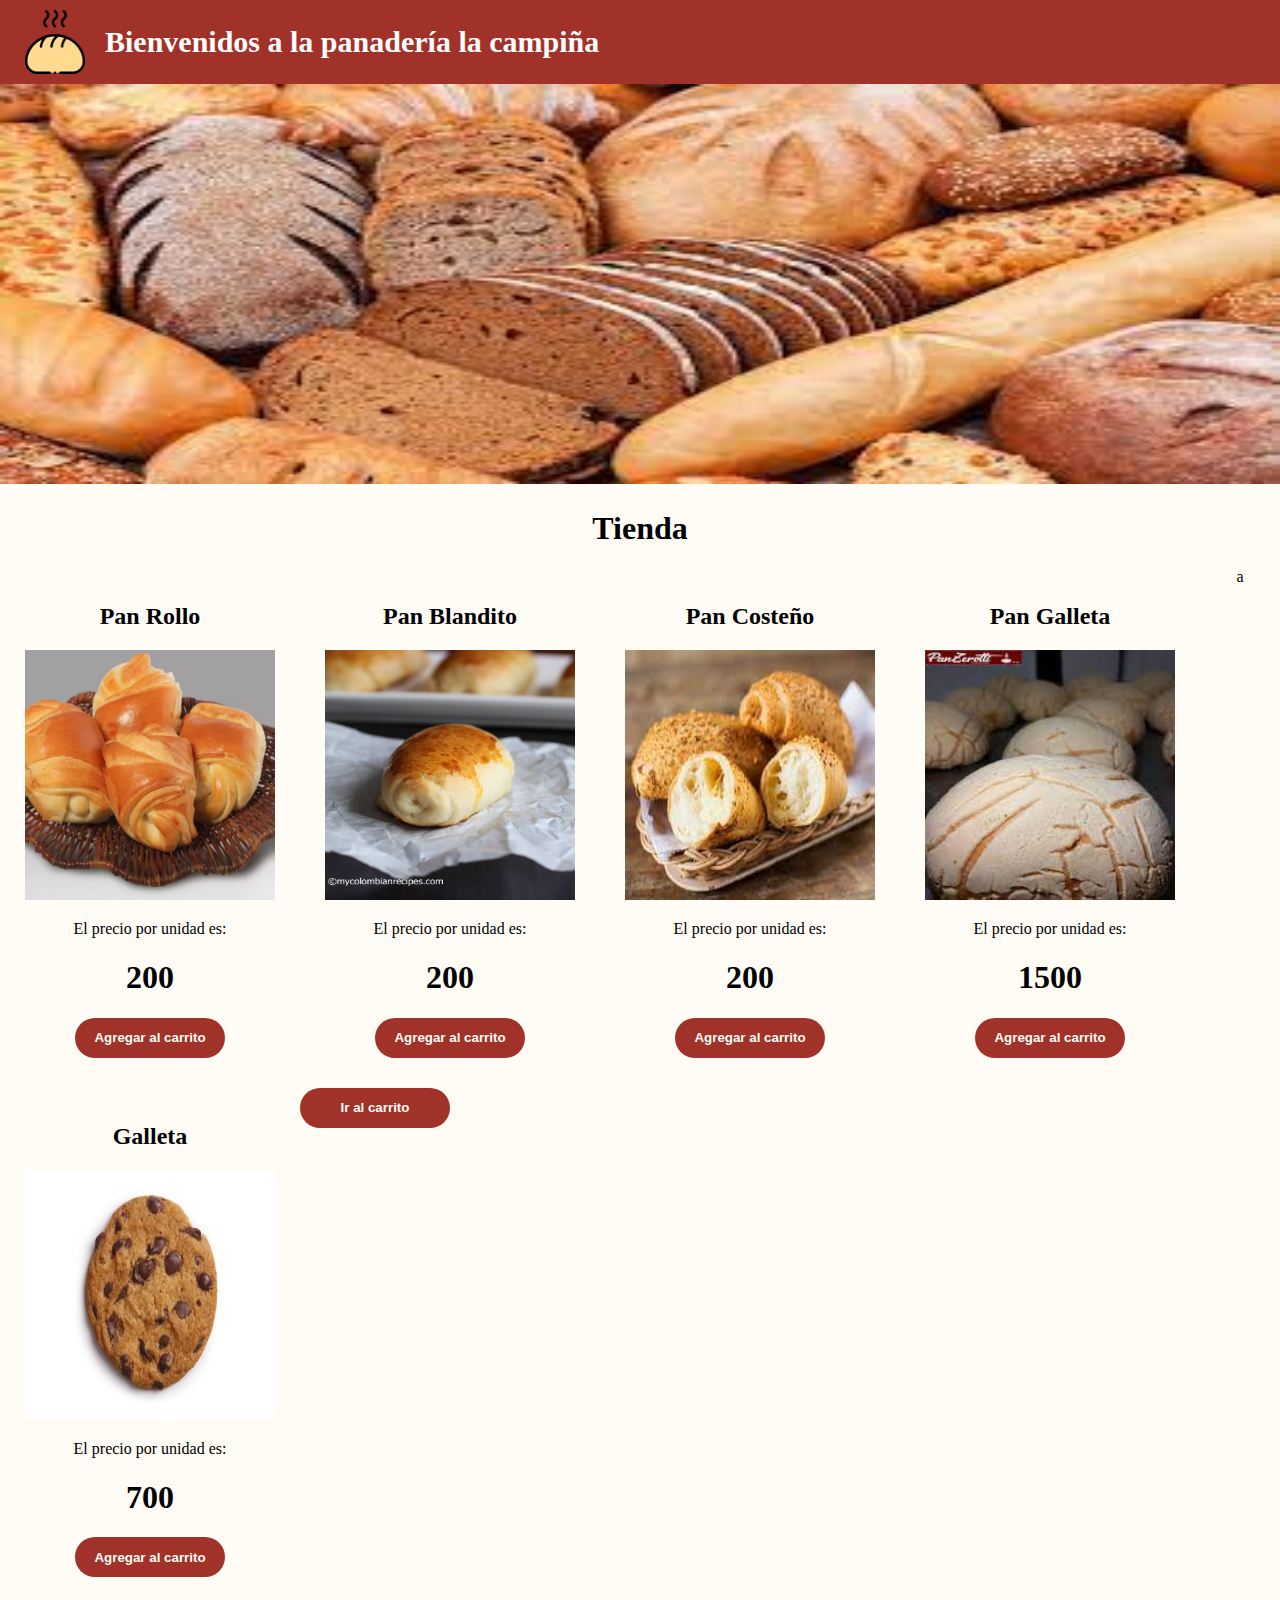
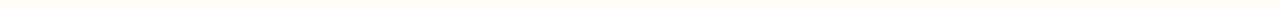
<file: proyecto/index.html>
<!DOCTYPE html>
<html lang="en">
<head>
    <meta charset="UTF-8">
    <meta http-equiv="X-UA-Compatible" content="IE=edge">
    <meta name="viewport" content="width=device-width, initial-scale=1.0">
    <link rel="stylesheet" href="styles.css">
    <title>La campiña</title>
    <script src="carrito.js"></script>
</head>
<body = onclick="borrar();">

    <header class="header">

        <img src="img/un-pan.png" alt="">
        <h1>Bienvenidos a la panadería la campiña</h1>

        <input id="carrito" type="text" value="0">
        <!-- <img class="carrito" id="carrito2" src="img/carrito.png"> -->
           
    </header  >

    <div class="slider">
        <ul>
            <li><img src="img/pan1.jpg" alt=""></li>
            <li><img src="img/pan2.jpg" alt=""></li>
        </ul>
    </div>
    <main >
        <h1>Tienda</h1>a
        <td id="nuevo0">
            <div class="divMainstyles">
                <h2>Pan Rollo</h2>
                <img id = "img" src="img/pan_rollo_1.jpg" onclick="ima1();">
                <p>El precio por unidad es:</p>
                <h1><center id="precio0">200</center></h1>
                <button onclick="car0();" >Agregar al carrito</button>
            </div>
        </td>
        
        <div class="divMainstyles">
            <h2>Pan Blandito</h2>
            <img id = "img" src="img/Pan-blandito.jpg" onclick="ima1();">
            <p>El precio por unidad es:</p>
            <h1><center id="precio1">200</center></h1>
            <button onclick="car1();">Agregar al carrito</button>
        </div>

        <div class="divMainstyles">
            <h2>Pan Costeño</h2>
            <img id = "img" src="img/panCosteño.jpg" onclick="ima1();">
            <p>El precio por unidad es:</p>
            <h1><center id="precio2">200</center></h1>
            <button onclick="car2();">Agregar al carrito</button>
        </div>

        <div class="divMainstyles">
            <h2>Pan Galleta</h2>
            <img id = "img" src="img/panGalleta.jpg" onclick="ima1();">
            <p>El precio por unidad es:</p>
            <h1><center id="precio3">1500</center></h1>
            <button onclick="car3();">Agregar al carrito</button>
        </div>

        <div class="divMainstyles">
            <h2>Galleta</h2>
            <img id = "img" src="img/cookie.jpg" onclick="ima1();">
            <p>El precio por unidad es:</p>
            <h1><center id="precio4">700</center></h1>
            <button onclick="car4();" >Agregar al carrito</button>
        </div>
    </main>
    <button id="btn_pagar" onclick="pagar()">Ir al carrito</button>
</body>
</html>
</file>
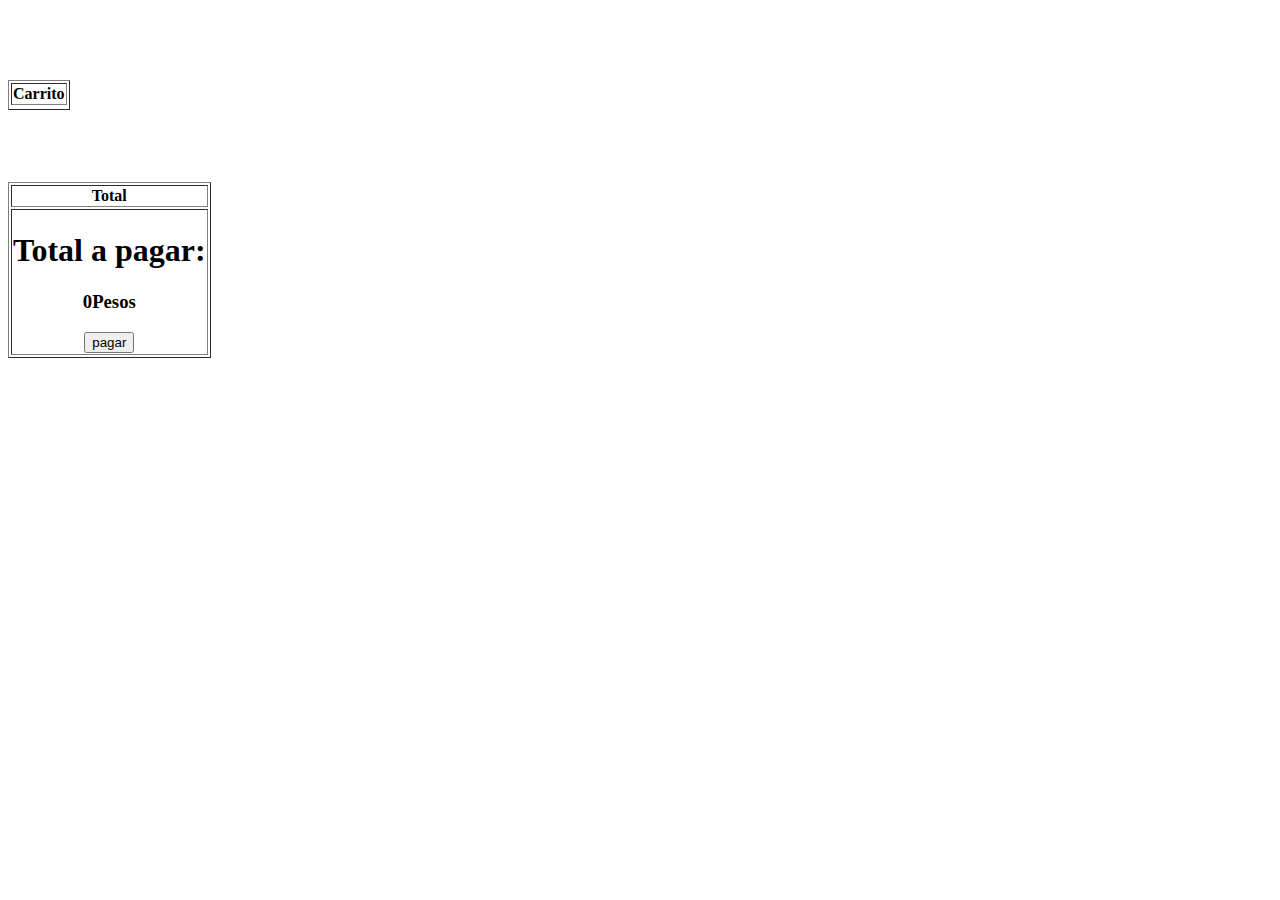
<file: proyecto/carrito.html>
<!DOCTYPE html>
<html lang="es">
<head>
    <meta name="viewport" content="width=device-width, user-scalable=no,initial-scale=1.0,maximum-scale=1.0,minimum-scale=1.0">
    <title>Proyecto</title>
    <meta charset="utf-8">
    <script src="facturación.js"></script>
</head>
<body onload="total()">
    <div class="section"><br><br>
        <table border="1"><br><br>
            <thead>
                <th colspan="5">Carrito</th>
            </thead>
            <tbody>
            <tr id="container">
            </tr>
        </tbody>
    </table>
 </div>
     <div id="section2"><br><br>
        <table border="1"><br><br>
            <thead>
                <th colspan="5">Total</th>
            </thead>
            <tbody>
            <tr>
            	<td>
            		<h1>Total a pagar:</h1>
            		<center><h3 id="total">0</h3></center>
            		<center><button onclick="pagar()">pagar</button></center>
            	</td>
            </tr>
        </tbody>
    </table>
 </div>
</body>
</file>
<file: proyecto/styles.css>
body{
    margin: 0;
    background-color: #FFFCF5;
}
.slider{
    width: 100%;
    margin: 0;
    overflow: 900px;

}
.slider ul{
    margin: 0;
    padding: 0;
    display: flex;
    width: 200%;

    animation: slider 20s infinite;

}

.slider li {
    width: 100%;
    list-style: none;
}

.slider li img {
    width: 100%;
    height: 400px;
}

@keyframes slider {
    0% {margin-left: 0;}
    20% { margin-left: 0;}

    25%{ margin-left: -100%;}
    45%{ margin-left: -100%;}    
}

.header{
    padding: 5px;
    background: #A13229;
    font-size: 15px;
    display: flex;
}

.header img{
    padding: 5px;
    width: 60px;
    margin-left: 15px;
}

.header h1{
    color: #FFFFFF;
    margin-left: 15px;
}

/* .carrito{
    text-align: center;
    font-weight: bold;
    position: relative;
    margin-left: 1555px;
} */

.header input{
    height: 30px;
    width: 30px;
    text-align: center;
    font-weight: bold;
    margin-right: auto;
    position: absolute;
    margin-top: 20px;    
    margin-left: 1400px;   
}

main{
    margin: auto;
    margin-left: auto;
    margin-right: auto;
    text-align: center;
    margin-top: 15px;
    margin-bottom: 15px;
    /* border: 1px solid #000; */
}

main div {
    /* border: 1px solid #000; */
    height:auto;
    width: 270px;
    margin-top: 15px; 
    margin-bottom: 15px;  
    margin-right: 15px;
    margin-left: 15px;
    float:left;
}

.divMainstyles img{
    height:250px;
    width: 250px;
}

.divMainstyles button{
    margin-bottom: 15px;
}

button {
    background-color: #A13229;
    border: none;
    height: 40px;
    width: 150px;
    border-radius: 20px;
    color: #FFFCF5;
    font-weight: bold;
}
</file>
